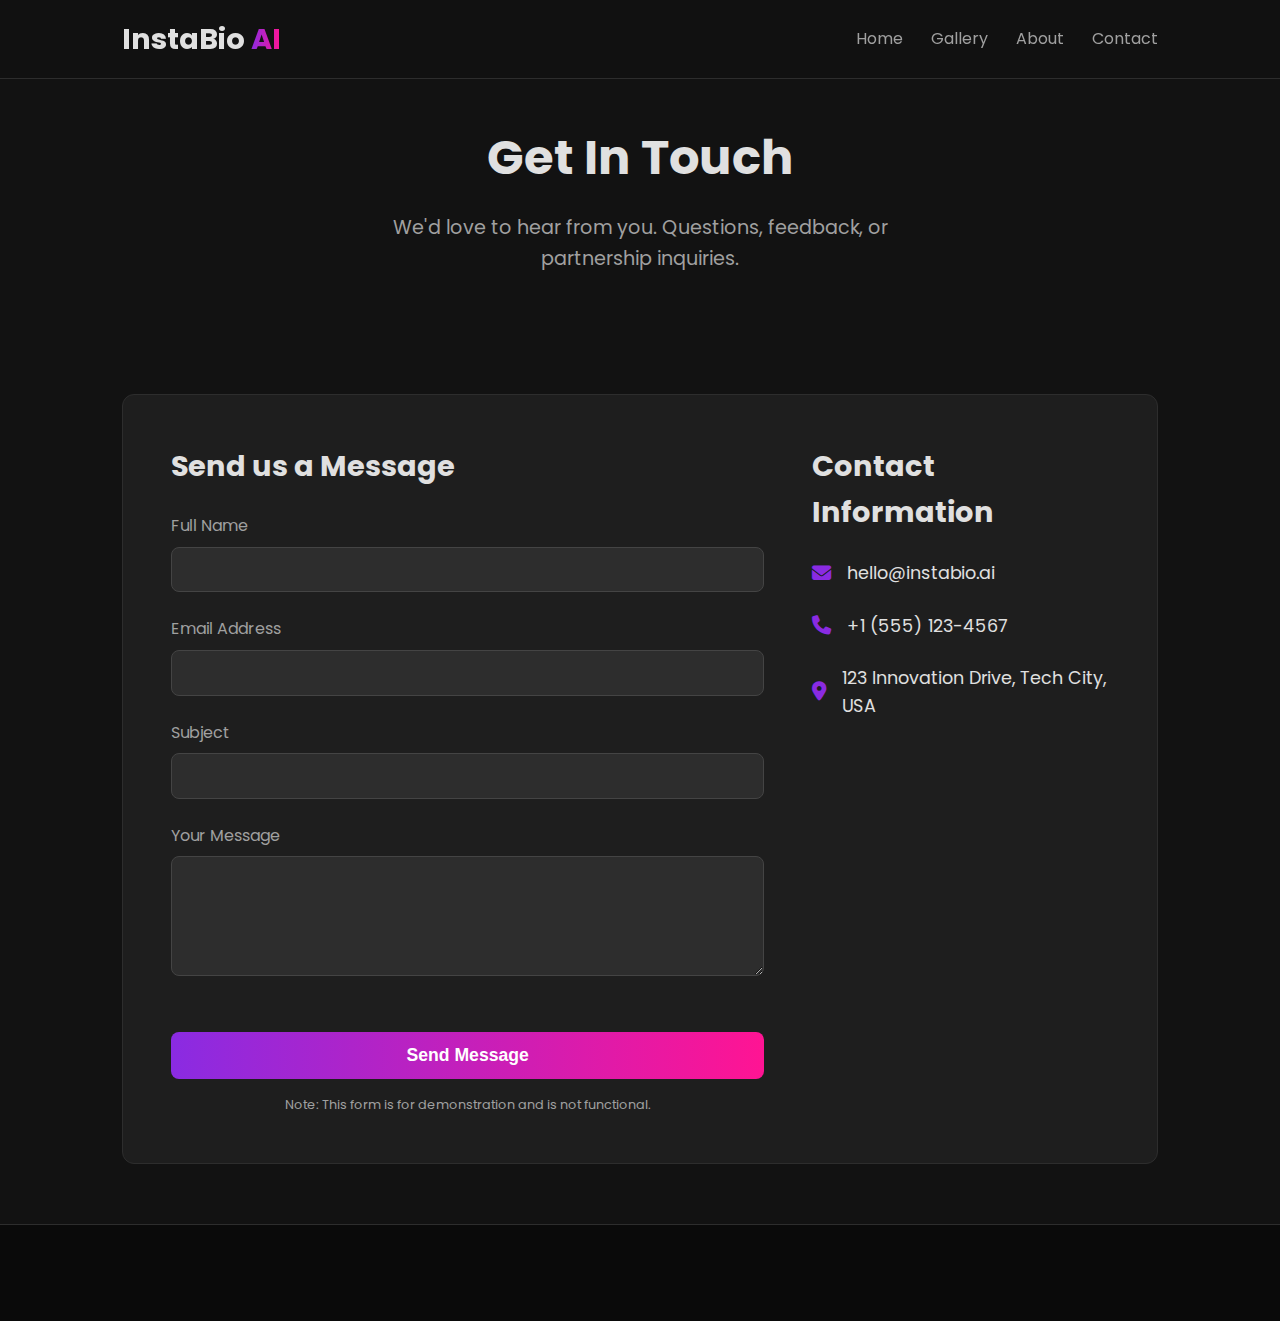
<file: contact.html>
<!DOCTYPE html>
<html lang="en">
<head>
    <meta charset="UTF-8">
    <meta name="viewport" content="width=device-width, initial-scale=1.0">
    <title>Contact InstaBio AI - Get Support & Information | Instagram Bio Generator</title>
    <meta name="description" content="Get in touch with InstaBio AI for support, partnerships, or questions about our Instagram bio generator. Quick responses and helpful team available.">
    <meta name="keywords" content="contact InstaBio AI, instagram bio tool support, AI generator help">
    
    <!-- Canonical URL -->
    <link rel="canonical" href="https://instabio-ai.com/contact" />
    
    <!-- Open Graph Meta Tags -->
    <meta property="og:title" content="Contact InstaBio AI - Get Support & Information">
    <meta property="og:description" content="Reach out to InstaBio AI for support or partnership inquiries.">
    <meta property="og:url" content="https://instabio-ai.com/contact">
    
    <!-- Schema Markup -->
    <script type="application/ld+json">
    {
      "@context": "https://schema.org",
      "@type": "ContactPage",
      "name": "Contact InstaBio AI",
      "description": "Contact page for InstaBio AI support and inquiries",
      "mainEntity": {
        "@type": "Organization",
        "name": "InstaBio AI",
        "telephone": "+1 (555) 123-4567",
        "email": "hello@instabio.ai",
        "address": {
          "@type": "PostalAddress",
          "streetAddress": "123 Innovation Drive",
          "addressLocality": "Tech City",
          "addressCountry": "USA"
        }
      }
    }
    </script>
    
    <link rel="preconnect" href="https://fonts.googleapis.com">
    <link rel="preconnect" href="https://fonts.gstatic.com" crossorigin>
    <link href="https://fonts.googleapis.com/css2?family=Poppins:wght@300;400;600;700&display=swap" rel="stylesheet">
    <link rel="stylesheet" href="https://cdnjs.cloudflare.com/ajax/libs/font-awesome/6.5.1/css/all.min.css">
    
    <link rel="stylesheet" href="style.css">
</head>
<body>

    <!-- Header Section (Consistent across all pages) -->
    <header>
        <div class="container">
            <a href="index.html" class="logo">InstaBio <span>AI</span></a>
            <nav class="desktop-nav">
                <a href="index.html">Home</a>
                <a href="index.html#gallery">Gallery</a>
                <a href="about.html">About</a>
                <a href="contact.html">Contact</a>
            </nav>
            <button id="menu-btn" class="menu-btn"><i class="fas fa-bars"></i></button>
        </div>
    </header>

    <!-- Mobile Side Menu (Consistent across all pages) -->
    <div id="mobile-menu" class="mobile-menu">
        <button id="close-btn" class="close-btn">×</button>
        <a href="index.html" class="mobile-menu-link">Home</a>
        <a href="index.html#gallery" class="mobile-menu-link">Gallery</a>
        <a href="about.html" class="mobile-menu-link">About</a>
        <a href="contact.html" class="mobile-menu-link">Contact</a>
    </div>

    <main>
        <!-- Page Header -->
        <section class="page-header">
            <div class="container">
                <h1>Get In Touch</h1>
                <p>We'd love to hear from you. Questions, feedback, or partnership inquiries.</p>
            </div>
        </section>

        <!-- Contact Content Section -->
        <section class="contact-section">
            <div class="container" itemscope itemtype="https://schema.org/Organization">
                <div class="contact-wrapper">
                    <!-- Contact Form -->
                    <div class="contact-form">
                        <h3>Send us a Message</h3>
                        <form action="#" method="POST">
                            <div class="form-group">
                                <label for="name">Full Name</label>
                                <input type="text" id="name" name="name" required>
                            </div>
                            <div class="form-group">
                                <label for="email">Email Address</label>
                                <input type="email" id="email" name="email" required>
                            </div>
                             <div class="form-group">
                                <label for="subject">Subject</label>
                                <input type="text" id="subject" name="subject" required>
                            </div>
                            <div class="form-group">
                                <label for="message">Your Message</label>
                                <textarea id="message" name="message" rows="5" required></textarea>
                            </div>
                            <button type="submit" class="submit-btn">Send Message</button>
                             <p class="form-note">Note: This form is for demonstration and is not functional.</p>
                        </form>
                    </div>

                    <!-- Contact Info -->
                    <div class="contact-info">
                        <h3>Contact Information</h3>
                        <ul>
                            <li itemprop="email"><i class="fas fa-envelope"></i> hello@instabio.ai</li>
                            <li itemprop="telephone"><i class="fas fa-phone"></i> +1 (555) 123-4567</li>
                            <li itemprop="address"><i class="fas fa-map-marker-alt"></i> 123 Innovation Drive, Tech City, USA</li>
                        </ul>
                    </div>
                </div>
            </div>
        </section>
    </main>

    <!-- Footer Section (Consistent across all pages) -->
    <footer>
       <!-- ... (footer code is identical to other pages) ... -->
    </footer>

    <script src="script.js"></script>
</body>
</html>
</file>
<file: style.css>
:root {
    --bg-color: #121212;
    --primary-color: #1e1e1e;
    --secondary-color: #2d2d2d;
    --text-color: #e0e0e0;
    --text-muted: #a0a0a0;
    --accent-gradient: linear-gradient(90deg, #8a2be2, #ff1493);
    --font-family: 'Poppins', sans-serif;
}

* {
    margin: 0;
    padding: 0;
    box-sizing: border-box;
}

html {
    scroll-behavior: smooth;
}

body {
    font-family: var(--font-family);
    background-color: var(--bg-color);
    color: var(--text-color);
    line-height: 1.6;
}

.container {
    max-width: 1100px;
    margin: 0 auto;
    padding: 0 2rem;
}

/* Header */
header {
    background: rgba(18, 18, 18, 0.8);
    backdrop-filter: blur(10px);
    border-bottom: 1px solid var(--secondary-color);
    padding: 1rem 0;
    position: fixed;
    width: 100%;
    top: 0;
    z-index: 1000;
}

header .container {
    display: flex;
    justify-content: space-between;
    align-items: center;
}

.logo {
    font-weight: 700;
    font-size: 1.8rem;
    text-decoration: none;
    color: var(--text-color);
}

.logo span {
    background: var(--accent-gradient);
    -webkit-background-clip: text;
    background-clip: text;
    color: transparent;
}

.desktop-nav a {
    color: var(--text-muted);
    text-decoration: none;
    margin-left: 1.5rem;
    font-weight: 400;
    transition: color 0.3s ease;
}

.desktop-nav a:hover {
    color: white;
}

.menu-btn {
    display: none;
    background: none;
    border: none;
    color: white;
    font-size: 1.5rem;
    cursor: pointer;
}

/* Mobile Menu */
.mobile-menu {
    position: fixed;
    top: 0;
    right: -100%;
    width: 70%;
    max-width: 300px;
    height: 100%;
    background: var(--primary-color);
    z-index: 1001;
    display: flex;
    flex-direction: column;
    align-items: center;
    padding-top: 6rem;
    transition: right 0.4s cubic-bezier(0.25, 0.46, 0.45, 0.94);
}

.mobile-menu.open {
    right: 0;
}

.close-btn {
    position: absolute;
    top: 1.5rem;
    right: 1.5rem;
    background: none;
    border: none;
    color: white;
    font-size: 2rem;
    cursor: pointer;
}

.mobile-menu-link {
    color: var(--text-color);
    text-decoration: none;
    font-size: 1.5rem;
    margin: 1rem 0;
    font-weight: 600;
}

/* Hero Section */
#hero {
    padding-top: 120px;
    padding-bottom: 60px;
    text-align: center;
    background: var(--bg-color);
}

.hero-content h1 {
    font-size: 3rem;
    font-weight: 700;
    margin-bottom: 1rem;
    line-height: 1.2;
}

.hero-content p {
    font-size: 1.2rem;
    color: var(--text-muted);
    max-width: 600px;
    margin: 0 auto 2rem auto;
}

/* Generator Box */
.generator-box {
    background: var(--primary-color);
    border: 1px solid var(--secondary-color);
    border-radius: 12px;
    padding: 1.5rem;
    max-width: 700px;
    margin: 0 auto;
    box-shadow: 0 10px 30px rgba(0, 0, 0, 0.2);
}

textarea {
    width: 100%;
    height: 120px;
    background: var(--secondary-color);
    border: 1px solid #444;
    border-radius: 8px;
    padding: 1rem;
    color: var(--text-color);
    font-family: var(--font-family);
    font-size: 1rem;
    resize: vertical;
    margin-bottom: 1.5rem;
}

textarea:focus {
    outline: none;
    border-color: #8a2be2;
    box-shadow: 0 0 0 3px rgba(138, 43, 226, 0.3);
}

#generateBtn {
    background: var(--accent-gradient);
    color: white;
    border: none;
    border-radius: 8px;
    padding: 0.8rem 2rem;
    font-size: 1.1rem;
    font-weight: 600;
    cursor: pointer;
    transition: transform 0.2s ease, box-shadow 0.2s ease;
    width: 100%;
}

#generateBtn:hover {
    transform: translateY(-2px);
    box-shadow: 0 4px 15px rgba(255, 20, 147, 0.4);
}

#generateBtn i {
    margin-right: 0.5rem;
}

/* Bio Output */
#bio-output {
    margin-top: 2rem;
    max-width: 700px;
    margin-left: auto;
    margin-right: auto;
}

.placeholder-text {
    color: var(--text-muted);
    font-style: italic;
}

.bio-card {
    background: var(--primary-color);
    border: 1px solid var(--secondary-color);
    border-radius: 8px;
    padding: 1.5rem;
    margin-bottom: 1rem;
    text-align: left;
    position: relative;
    animation: fadeIn 0.5s ease;
}

.copy-btn {
    position: absolute;
    top: 1rem;
    right: 1rem;
    background: var(--secondary-color);
    border: 1px solid #444;
    color: var(--text-muted);
    padding: 0.3rem 0.6rem;
    border-radius: 6px;
    cursor: pointer;
    transition: background 0.3s, color 0.3s;
}

.copy-btn:hover {
    background: #444;
    color: white;
}

.copy-btn.copied {
    background: #28a745;
    color: white;
}

/* Loader */
.loader-container {
    display: flex;
    flex-direction: column;
    align-items: center;
    gap: 1rem;
}
.loader {
    border: 4px solid var(--secondary-color);
    border-top: 4px solid #8a2be2;
    border-radius: 50%;
    width: 40px;
    height: 40px;
    animation: spin 1s linear infinite;
}

@keyframes spin {
    0% { transform: rotate(0deg); }
    100% { transform: rotate(360deg); }
}

@keyframes fadeIn {
    from { opacity: 0; transform: translateY(10px); }
    to { opacity: 1; transform: translateY(0); }
}

/* Gallery Section */
#gallery {
    padding: 60px 0;
    background: #0f0f0f;
}
#gallery h2 {
    text-align: center;
    font-size: 2.5rem;
    margin-bottom: 0.5rem;
}
#gallery .subtitle {
    text-align: center;
    color: var(--text-muted);
    margin-bottom: 3rem;
}

.photo-grid {
    display: grid;
    grid-template-columns: repeat(auto-fit, minmax(250px, 1fr));
    gap: 1rem;
}

.photo-item {
    overflow: hidden;
    border-radius: 12px;
}

.photo-item img {
    width: 100%;
    height: 100%;
    object-fit: cover;
    transition: transform 0.4s ease;
}

.photo-item:hover img {
    transform: scale(1.05);
}


/* Footer */
footer {
    background: #0a0a0a;
    padding: 3rem 0;
    border-top: 1px solid var(--secondary-color);
    text-align: center;
}

.footer-content {
    display: flex;
    flex-direction: column;
    align-items: center;
    gap: 2rem;
    margin-bottom: 2rem;
}

.social-links a {
    color: var(--text-muted);
    font-size: 1.5rem;
    margin: 0 1rem;
    transition: color 0.3s ease, transform 0.3s ease;
}

.social-links a:hover {
    color: white;
    transform: translateY(-3px);
}

.footer-nav a {
    color: var(--text-muted);
    text-decoration: none;
    margin: 0 1rem;
    transition: color 0.3s ease;
}

.footer-nav a:hover {
    color: white;
}

.copyright p {
    color: #666;
    font-size: 0.9rem;
}

/* Responsive Design */
@media (max-width: 768px) {
    .desktop-nav {
        display: none;
    }
    .menu-btn {
        display: block;
    }
    .hero-content h1 {
        font-size: 2.5rem;
    }
    .footer-nav {
        display: flex;
        flex-direction: column;
        gap: 0.5rem;
    }
}
/* =================================== */
/*  Styles for About & Contact Pages   */
/* =================================== */

/* Page Header for generic pages */
.page-header {
    padding-top: 120px;
    padding-bottom: 60px;
    text-align: center;
    background: var(--bg-color);
}

.page-header h1 {
    font-size: 3rem;
    font-weight: 700;
    margin-bottom: 1rem;
}

.page-header p {
    font-size: 1.2rem;
    color: var(--text-muted);
    max-width: 600px;
    margin: 0 auto;
}

/* About Page Styles */
.about-content {
    padding: 60px 0;
}

.mission {
    text-align: center;
    max-width: 800px;
    margin: 0 auto 4rem auto;
}

.mission h2, .team-section h2 {
    font-size: 2.5rem;
    margin-bottom: 1rem;
}

.team-section {
    text-align: center;
}

.team-grid {
    display: grid;
    grid-template-columns: repeat(auto-fit, minmax(250px, 1fr));
    gap: 2rem;
    margin-top: 2rem;
}

.team-member {
    background: var(--primary-color);
    padding: 2rem;
    border-radius: 12px;
    border: 1px solid var(--secondary-color);
    transition: transform 0.3s, box-shadow 0.3s;
}

.team-member:hover {
    transform: translateY(-5px);
    box-shadow: 0 10px 20px rgba(0,0,0,0.2);
}

.team-member img {
    width: 120px;
    height: 120px;
    border-radius: 50%;
    object-fit: cover;
    margin-bottom: 1rem;
    border: 3px solid var(--secondary-color);
}

.team-member h3 {
    font-size: 1.5rem;
    margin-bottom: 0.25rem;
}

.team-member p {
    color: var(--text-muted);
}

/* Contact Page Styles */
.contact-section {
    padding: 60px 0;
}

.contact-wrapper {
    display: grid;
    grid-template-columns: 2fr 1fr;
    gap: 3rem;
    background: var(--primary-color);
    padding: 3rem;
    border-radius: 12px;
    border: 1px solid var(--secondary-color);
}

.contact-form h3, .contact-info h3 {
    font-size: 1.8rem;
    margin-bottom: 1.5rem;
}

.form-group {
    margin-bottom: 1.5rem;
}

.form-group label {
    display: block;
    margin-bottom: 0.5rem;
    color: var(--text-muted);
}

.contact-form input, .contact-form textarea {
    width: 100%;
    padding: 0.8rem;
    background: var(--secondary-color);
    border: 1px solid #444;
    border-radius: 8px;
    color: var(--text-color);
    font-size: 1rem;
}

.contact-form input:focus, .contact-form textarea:focus {
    outline: none;
    border-color: #8a2be2;
    box-shadow: 0 0 0 3px rgba(138, 43, 226, 0.3);
}

.submit-btn {
    width: 100%;
    background: var(--accent-gradient);
    color: white;
    border: none;
    border-radius: 8px;
    padding: 0.8rem 2rem;
    font-size: 1.1rem;
    font-weight: 600;
    cursor: pointer;
    transition: transform 0.2s ease, box-shadow 0.2s ease;
}

.submit-btn:hover {
    transform: translateY(-2px);
    box-shadow: 0 4px 15px rgba(255, 20, 147, 0.4);
}

.form-note {
    font-size: 0.8rem;
    color: var(--text-muted);
    margin-top: 1rem;
    text-align: center;
}

.contact-info ul {
    list-style: none;
    padding: 0;
}

.contact-info li {
    display: flex;
    align-items: center;
    gap: 1rem;
    margin-bottom: 1.5rem;
    font-size: 1.1rem;
}

.contact-info i {
    color: #8a2be2;
    font-size: 1.2rem;
}

.social-links-contact {
    margin-top: 2rem;
}
.social-links-contact a {
    color: var(--text-muted);
    font-size: 1.5rem;
    margin-right: 1.5rem;
    transition: color 0.3s;
}
.social-links-contact a:hover {
    color: white;
}

/* Responsive adjustments for new pages */
@media (max-width: 992px) {
    .contact-wrapper {
        grid-template-columns: 1fr;
    }
}
@media (max-width: 768px) {
    .page-header h1 {
        font-size: 2.5rem;
    }
}
</file>
